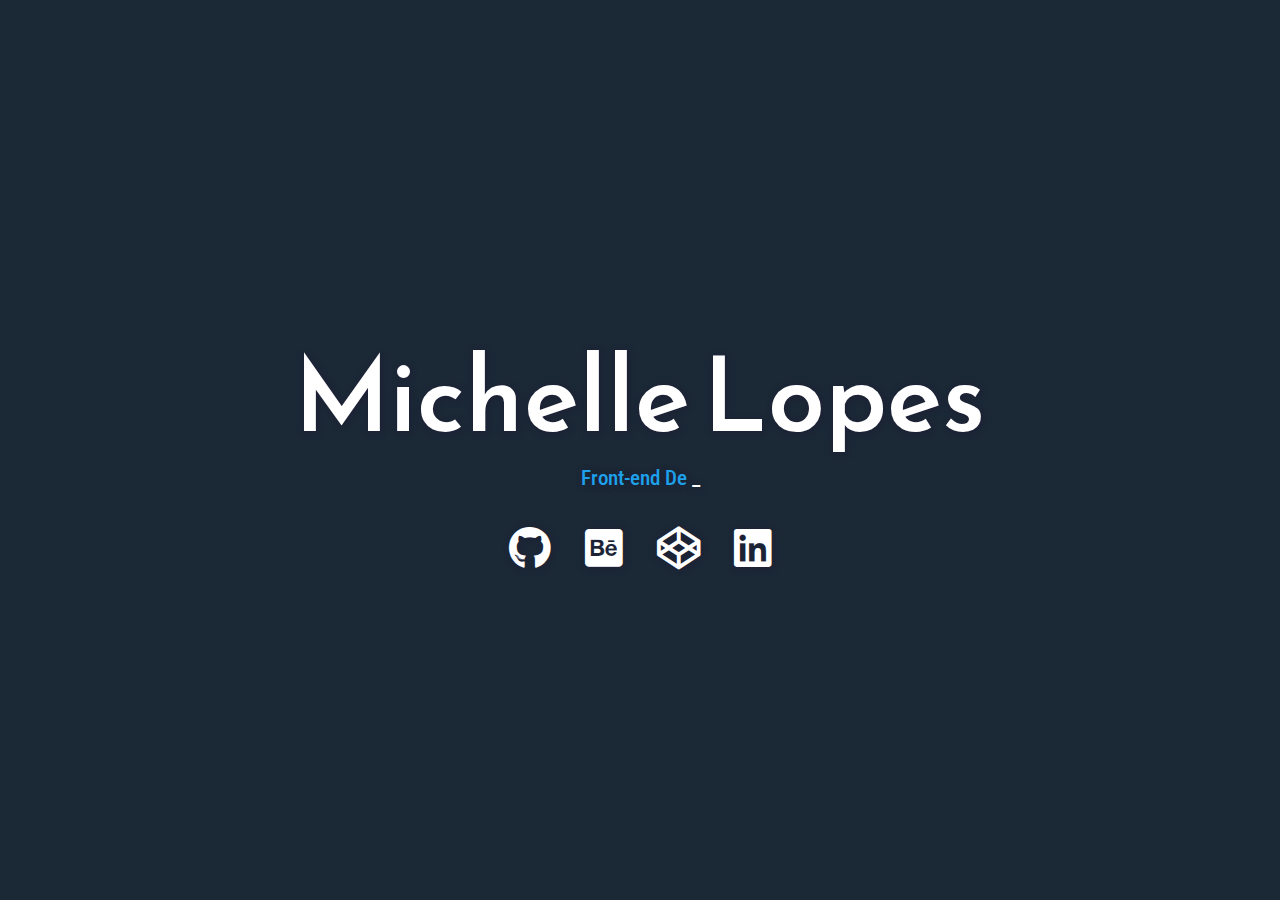
<file: animated-contact/index.html>
<!DOCTYPE html>
<html lang="pt-br">

<head>
    <meta charset="utf-8">
    <meta http-equiv="X-UA-Compatible" content="IE=edge">
    <meta name="viewport" content="width=device-width, initial-scale=1">
    <meta property="og:locale" content="pt_BR">

    <meta property="og:url" content="https://michellerclopes.github.io/">

    <meta property="og:title" content="Michelle Lopes | Contact Page">
    <meta property="og:site_name" content="Michelle Lopes | Contact Page">

    <meta property="og:description" content="Contatos e redes sociais">

    <meta property="og:image" content="https://michellerclopes.github.io/img/preview.jpg">
    <meta property="og:image:type" content="image/jpeg">

    <meta property="og:type" content="website">

    <title>Lopes | Contact Page</title>

    <!-- Favicon -->
    <link rel="shortcut icon" href="img/favicon.ico">

    <!-- Font awesome-->
    <link rel="stylesheet" href="css/font-awesome/css/fontawesome-all.css">


    <!-- Google fonts -->
    <link href="https://fonts.googleapis.com/css?family=Reem+Kufi|Roboto+Condensed" rel="stylesheet">

    <!-- Bootstrap -->
    <link rel="stylesheet" href="css/bootstrap/bootstrap.min.css">

    <!-- animate CSS -->
    <link rel="stylesheet" href="css/animate/animate.css">

    <!-- CSS -->
    <link rel="stylesheet" href="css/style.css">

    <!-- CSS responsive -->
    <link rel="stylesheet" href="css/responsive.css">
</head>

<body>

    <!-- Home -->
    <section id="home">
        <div id="home-cover">
            <div id="home-content-box">
                <div id="home-content-box-inner" class="text-center">
                    <div id="home-heading">
                        <h1 class=" animated zoomIn">Michelle Lopes</h1>
                        <h2 class="animated zoomIn">
                            <span class="typer" id="main" data-words="Front-end Developer, Freelance Graphic Designer, Computer Science Student" data-colors="#1da1eb" data-delay="60" data-deleteDelay="800"></span>
                            <span class="cursor" data-owner="main"></span>
                        </h2>
                    </div>
                    <div id="home-icons" class="animated zoomIn">
                        <a target="_blank" href="https://github.com/michellerclopes"><i class="fab fa-github"></i></a>
                        <a target="_blank" href="https://www.behance.net/michellerclopes"><i class="fab fa-behance-square"></i></a>
                        <a target="_blank" href="https://codepen.io/mrclopes/"><i class="fab fa-codepen"></i></a>
                        <a target="_blank" href="https://www.linkedin.com/in/michellerclopes/"><i class="fab fa-linkedin"></i></a>
                    </div>
                </div>
            </div>
        </div>
    </section>
    
 

    <!-- jQuery -->
    <script src="js/jquery.js"></script>

    <!-- bootstrap JS -->
    <Script src="js/bootstrap/bootstrap.min.js"></Script>

    <!-- JavaScript -->
    <script src="js/custom.js"></script>
    <!-- Typer.js -->
    <script src="js/typer/typer.js"></script>
</body>

</html>
</file>
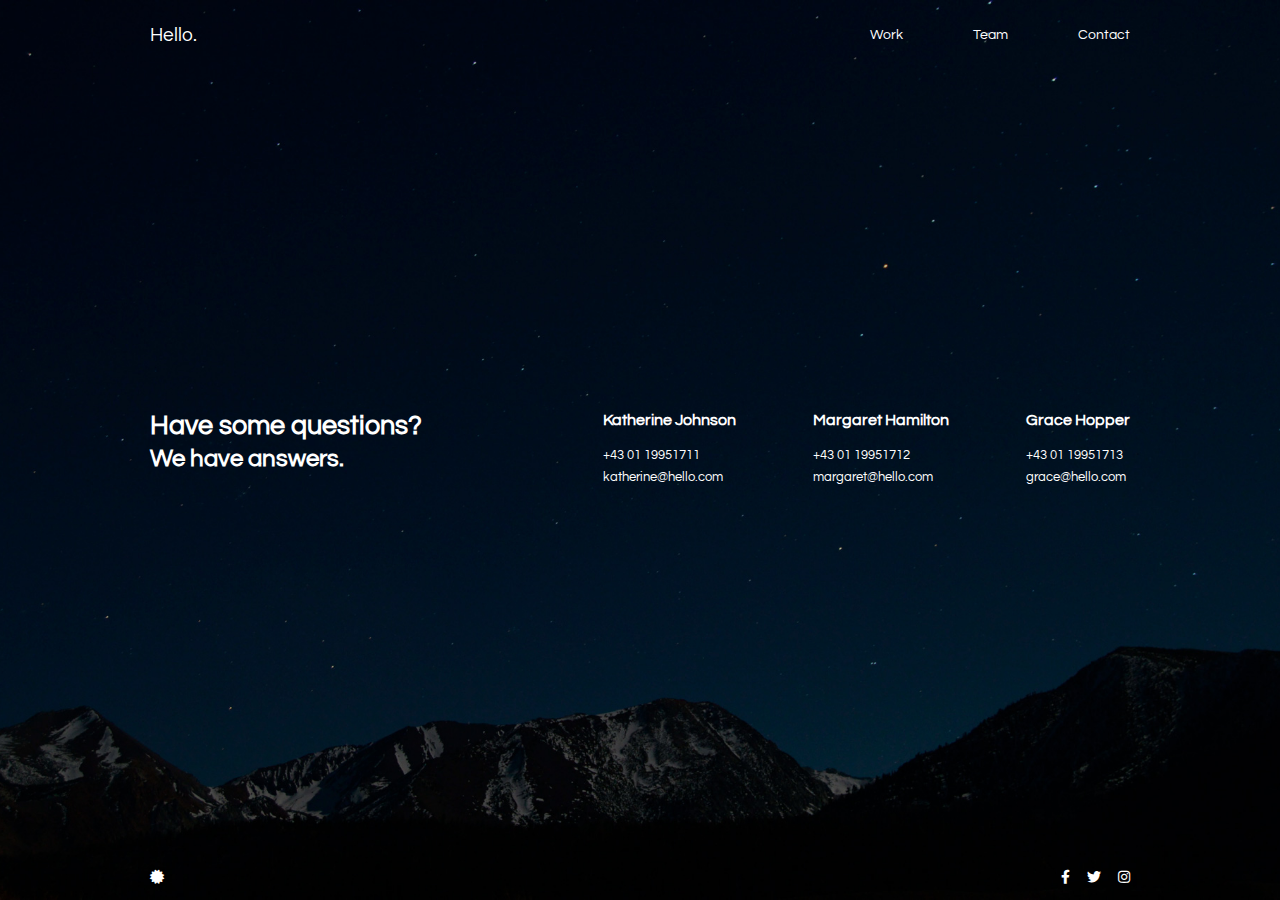
<file: hello-contact/index.html>
<!DOCTYPE html>
<html lang="en">
<head>
  <meta charset="UTF-8">
  <meta name="viewport" content="width=device-width, initial-scale=1.0">
  <title>Hello</title>

  <link href="https://fonts.googleapis.com/css2?family=Questrial&display=swap" rel="stylesheet"> 
  <link rel="stylesheet" href="assets/fontawesome/css/all.min.css">
  <link rel="stylesheet" href="assets/css/main.css">
  <link rel="stylesheet" href="assets/css/mobile.css">
</head>
<body>
  <div class="main-body">
    <header id="main-header">
      <div class="content">
        <div class="side-left">
          <span class="title-logo">Hello.</span>
        </div>
        <nav class="menu">
          <ul>
            <li>
              <a href="#">Work</a>
            </li>
            <li>
              <a href="#">Team</a>
            </li>
            <li>
              <a href="#">Contact</a>
            </li>
          </ul>
        </nav>
      </div>
    </header>
    <section id="main-content">
      <div class="content">
        <div class="title">
          <h1>Have some questions?</h1>
          <h2>We have answers.</h2>
        </div>
        <div class="nav">
          <nav>
            <ul>
              <li>Katherine Johnson</li>
              <li>+43 01 19951711</li>
              <li>katherine@hello.com</li>
            </ul>
          </nav>
          <nav>
            <ul>
              <li>Margaret Hamilton</li>
              <li>+43 01 19951712</li>
              <li>margaret@hello.com</li>
            </ul>
          </nav>
          <nav>
            <ul>
              <li>Grace Hopper</li>
              <li>+43 01 19951713</li>
              <li>grace@hello.com</li>
            </ul>
          </nav>
        </div>
      </div>
    </section>
    <footer id="main-footer">
      <div class="content">
        <div class="icon">
          <a href="#">
            <i class="fas fa-certificate"></i>
          </a>
        </div>
        <nav class="social-contact">
          <ul>
            <li>
              <a href="#">
                <i class="fab fa-facebook-f"></i>
              </a>
            </li>
            <li>
              <a href="#">
                <i class="fab fa-twitter"></i>
              </a>  
            </li>
            <li>
              <a href="#">
                <i class="fab fa-instagram"></i>
              </a>
            </li>
          </ul>
        </nav>
      </div>
    </footer>
  </div>
</body>
</html>
</file>
<file: animated-contact/css/style.css>
html,body{height:100%;width:100%;padding:0;margin:0}
body{font-family:'Roboto Condensed',sans-serif;font-size:18px}
.desc-box p{text-align:left}
p{color:#64707b;font-weight:200}
a{color:#1da1eb}
a:hover{text-decoration:none;color:#1da1eb}
#home{height:100%}
#home-cover{height:100%;background:#1b2836}
#home-content-box{width:100%;height:100%;display:table}
#home-content-box-inner{display:table-cell;vertical-align:middle}
#home-heading h1{color:#fff;font-size:10.3rem;font-family:'Reem Kufi',sans-serif;margin:20px 0 10px;text-shadow:1px 1px 6px #1e1e35}
#home-heading h2{color:#fff;font-size:2.1rem;margin:5px 0 20px;padding:0 10px;line-height:32px;text-shadow:1px 1px 6px #1e1e35}
#home-icons{font-size:4.3rem;text-shadow:1px 1px 6px #1e1e35}
#home-icons i{padding:12px}
#home #home-icons i:hover{color:#1da1eb;transition:.5s}
#home-icons a{color:#fff}
#home-heading h1{animation-delay:.1s;animation-duration:3s}
#home-heading h2{animation-delay:1s}
h3{text-transform:uppercase;color:#41464b}
#home-icons{animation-delay:.3s;animation-duration:3s}
.content-box{padding:50px 0}
.content-title h3{font-size:2.6rem;text-align:center;font-weight:700;margin:0 0 30px}
.content-title-underline{width:30px;height:3px;background-color:#1da1eb;margin:0 auto}
.about-desc{padding-top:20px;font-size:2rem;padding-bottom:55px}
.about-item{padding:20px 0 20px 10px;margin-bottom:30px;cursor:pointer}
.about-item-icon{color:#1da1eb;float:left;padding:3px;margin:0 25px 0 0;padding-left:0;height:75px;text-align:center}
.about-item-title h3{font-size:2rem;font-weight:400;margin:0 0 10px}
.btn{margin:6px 3px}
.btn-visit{text-align:center;margin:auto;max-width:80px}
.btn-blue{border-color:#1da1eb;color:#1da1eb}
.btn-blue a{margin:auto;font-weight:400;font-size:18px;color:#1da1eb;text-decoration:none;padding:5px}
.btn-github{border-color:#1da1eb}
.btn-github a{text-decoration:none;font-size:18px;color:#1da1eb}
.work-date{padding-top:12px;font-weight:600}
.work-desc{padding-bottom:12px}
#design,#projects{padding-bottom:53px}
.text-project{padding-right:0}
footer{background:#1b2836}
.footer-cont{padding-top:40px;padding-bottom:25px}
.footer-contact i{display:block;font-size:1.8rem;padding-bottom:8px;color:#fff}
.footer-contact a{text-decoration:none}
.footer-copyright{font-size:1.5rem;color:#fff;padding-top:11px}
</file>
<file: animated-contact/css/responsive.css>
@media (min-width: 992px) and (max-width: 1199px) {
    #projects .col-md-3{width:35%}
    }
    @media (min-width: 768px) and (max-width:991px) {
    .about-desc{padding:35Spx}
    }
    @media (max-width: 767px) {
    .about-desc{margin:35px}
    p{font-size:18px}
    #projects .content-box{padding:10px;margin:30px}
    #home-heading h1{font-size:8rem}
    #home-heading h2{font-size:1.8rem}
    }
    @media (max-width: 480px) {
    #home-heading h1{font-size:6rem}
    #home-heading h2{font-size:1.5rem}
    #home-icons{font-size:3.3rem}
    .about-desc p{font-size:16px}
    }
    @media (max-width: 320px) {
    #home-icons{font-size:2.5rem}
    }
</file>
<file: hello-contact/assets/css/main.css>
* {
  margin: 0;
  padding: 0;
  box-sizing:  border-box;
}
a, a:hover {
  color: #fff;
  text-decoration: none;
  font-size: 14px;
}
html, body {
  min-height: 100%;
  width: 100%;
  height: 100vh;
  color: #fff;
  display: flex;
  font-family: 'Questrial', sans-serif;
}
.main-body {
  background-image: url(../img/benjamin-cole-DDhET-updco-unsplash.jpg);
  background-position: bottom;
  background-repeat: no-repeat;
  background-size: cover;
  width: 100%;
  height: 100vh;
  display: flex;
  flex-direction: column;
  justify-content: space-between;
}
.content {
  max-width: 1090px;
  margin: 0 auto;
  padding: 0 55px;
}
#main-header {
  height: 70px;
  position: relative;
}
#main-header .content, 
#main-content .content,
#main-footer .content {
  display: flex;
  align-items: center;
  justify-content: space-between;
  height: 100%;
}
#main-header nav ul,
#main-footer .content nav ul {
  display: flex;
  list-style: none;
}
#main-header nav ul li {
  display: flex;
  align-items: center;
  margin-left: 70px;
}
.title {
  align-self: start;
}
.title h1 {
  font-size: 1.7rem;
  margin-bottom: 6px;
}
.title-logo {
  font-size: 19px;
}
#main-content {
  position: relative;
  margin-bottom: 20px;
}
#main-content .nav {
  display: flex;
  flex-wrap: wrap;
  justify-content: space-between;
  flex: 0 1 527px;
}
#main-content .content {
  align-items: center;
  flex-flow: row wrap;
}
#main-content .content nav ul {
  list-style: none;
}
#main-content .content nav ul li:nth-child(1) {
  font-weight: bold;
  margin-bottom: 20px;
}
#main-content .content nav ul li:nth-child(2),
#main-content .content nav ul li:nth-child(3) {
  font-size: 13px;
  margin-bottom: 8px;
} 
.social-contact ul li {
  margin-left: 17px;
}
.social-contact ul li:first-child {
  margin-left: 0px;
}
#main-footer {
  height: 47px;
}
</file>
<file: hello-contact/assets/css/mobile.css>
@media (max-width: 965px) {
  .title {
    width: 329px;
    margin-bottom: 50px;
  }
  .nav nav {
    padding-right: 18px;
    padding-top: 20px;
  }
}

@media (max-width: 500px) {
  #main-header nav ul li {
    margin: 0 10px;
  }
  .content {
    padding: 0 53px;
  }
  .title {
    margin-bottom: 20px;
  }
  .title h1 {
    font-size: 1.4rem;
  }
  .title h2 {
    font-size: 1.2rem;
  }
  .menu ul li a {
    font-size: 13px;
  }
  .nav li:nth-child(1) {
    font-size: 14px;
  }
  .nav li:nth-child(2),
  .nav li:nth-child(3) {
    font-size: 12px;
  }
}

@media (max-width: 500px) {
  .content {
    padding: 0 43px;
  }
}
</file>
